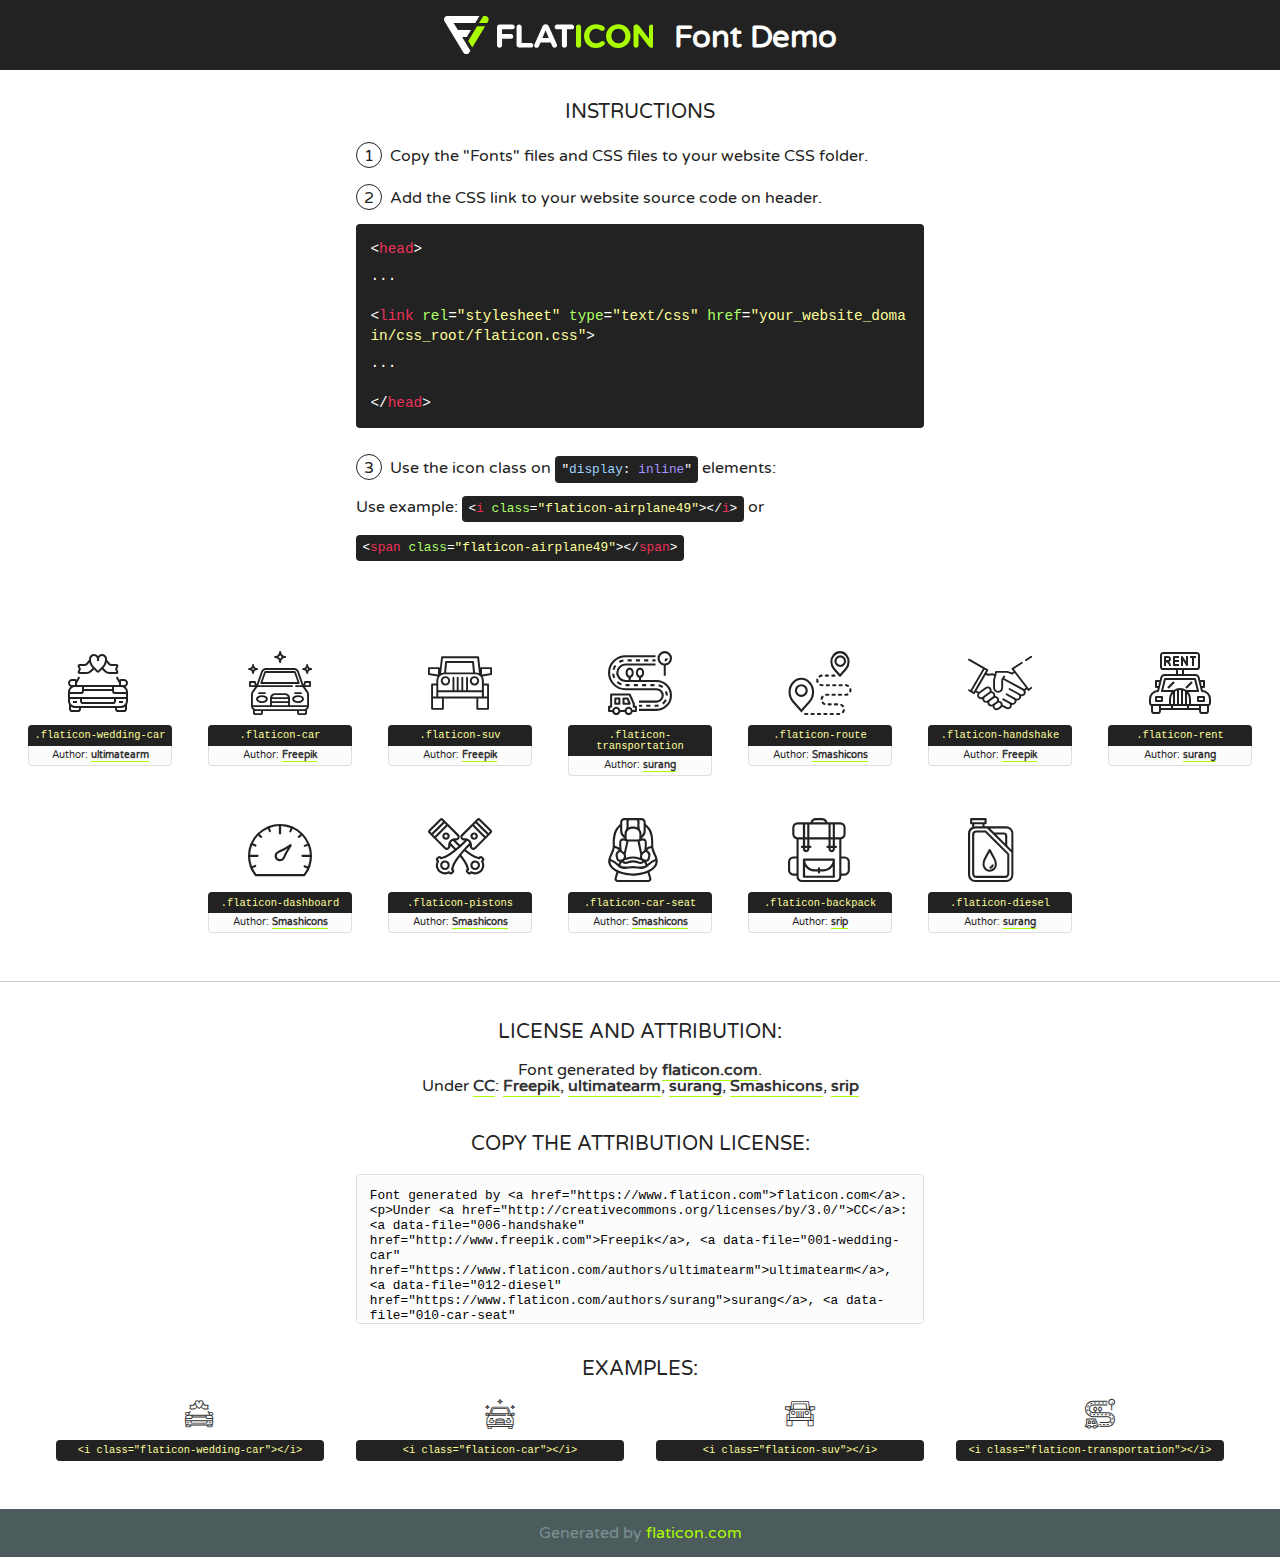
<file: Porsche/fonts/flaticon/font/flaticon.html>
<!DOCTYPE html>
<!--
  Flaticon icon font: Flaticon
  Creation date: 29/10/2019 06:11
-->
<html>
<!DOCTYPE html>
<html>

<head>
    <title>Flaticon WebFont</title>
    <link href="http://fonts.googleapis.com/css?family=Varela+Round" rel="stylesheet" type="text/css" />
    <link rel="stylesheet" type="text/css" href="flaticon.css">
    <meta charset="UTF-8">
    <style>
    html, body, div, span, applet, object, iframe,
    h1, h2, h3, h4, h5, h6, p, blockquote, pre,
    a, abbr, acronym, address, big, cite, code,
    del, dfn, em, img, ins, kbd, q, s, samp,
    small, strike, strong, sub, sup, tt, var,
    b, u, i, center,
    dl, dt, dd, ol, ul, li,
    fieldset, form, label, legend,
    table, caption, tbody, tfoot, thead, tr, th, td,
    article, aside, canvas, details, embed, 
    figure, figcaption, footer, header, hgroup, 
    menu, nav, output, ruby, section, summary,
    time, mark, audio, video {
        margin: 0;
        padding: 0;
        border: 0;
        font-size: 100%;
        font: inherit;
        vertical-align: baseline;
    }
    /* HTML5 display-role reset for older browsers */
    article, aside, details, figcaption, figure, 
    footer, header, hgroup, menu, nav, section {
        display: block;
    }
    body {
        line-height: 1;
    }
    ol, ul {
        list-style: none;
    }
    blockquote, q {
        quotes: none;
    }
    blockquote:before, blockquote:after,
    q:before, q:after {
        content: '';
        content: none;
    }
    table {
        border-collapse: collapse;
        border-spacing: 0;
    }
    body {
        font-family: 'Varela Round', Helvetica, Arial, sans-serif;
        font-size: 16px;
        color: #222;
    }
    a {
        color: #333;
        border-bottom: 1px solid #a9fd00;
        font-weight: bold;
        text-decoration: none;
    }
    * {
        -moz-box-sizing: border-box;
        -webkit-box-sizing: border-box;
        box-sizing: border-box;
        margin: 0;
        padding: 0;
    }
    [class^="flaticon-"]:before, [class*=" flaticon-"]:before, [class^="flaticon-"]:after, [class*=" flaticon-"]:after {
        font-family: Flaticon;
        font-size: 30px;
        font-style: normal;
        margin-left: 20px;
        color: #333;
    }
    .wrapper {
        max-width: 600px;
        margin: auto;
        padding: 0 1em;
    }
    .title {
        font-size: 1.25em;
        text-align: center;
        margin-bottom: 1em;
        text-transform: uppercase;
    }
    header {
        text-align: center;
        background-color: #222;
        color: #fff;
        padding: 1em;
    }
    header .logo {
        width: 210px;
        height: 38px;
        display: inline-block;
        vertical-align: middle;
        margin-right: 1em;
        border: none;
    }
    header strong {
        font-size: 1.95em;
        font-weight: bold;
        vertical-align: middle;
        margin-top: 5px;
        display: inline-block;
    }
    .demo {
        margin: 2em auto;
        line-height: 1.25em;
    }
    .demo ul li {
        margin-bottom: 1em;
    }
    .demo ul li .num {
        color: #222;
        border-radius: 20px;
        display: inline-block;
        width: 26px;
        padding: 3px;
        height: 26px;
        text-align: center;
        margin-right: 0.5em;
        border: 1px solid #222;
    }
    .demo ul li code {
        background-color: #222;
        border-radius: 4px;
        padding: 0.25em 0.5em;
        display: inline-block;
        color: #fff;
        font-family: Consolas,Monaco,Lucida Console,Liberation Mono,DejaVu Sans Mono,Bitstream Vera Sans Mono,Courier New, monospace;
        font-weight: lighter;
        margin-top: 1em;
        font-size: 0.8em;
        word-break: break-all;
    }
    .demo ul li code.big {
        padding: 1em;
        font-size: 0.9em;
    }
    .demo ul li code .red {
        color: #EF3159;
    }
    .demo ul li code .green {
        color: #ACFF65;
    }
    .demo ul li code .yellow {
        color: #FFFF99;
    }
    .demo ul li code .blue {
        color: #99D3FF;
    }
    .demo ul li code .purple {
        color: #A295FF;
    }
    .demo ul li code .dots {
        margin-top: 0.5em;
        display: block;
    }
    #glyphs {
        border-bottom: 1px solid #ccc;
        padding: 2em 0;
        text-align: center;
    }
    .glyph {
        display: inline-block;
        width: 9em;
        margin: 1em;
        text-align: center;
        vertical-align: top;
        background: #FFF;
    }
    .glyph .glyph-icon {
        padding: 10px;
        display: block;
        font-family:"Flaticon";
        font-size: 64px;
        line-height: 1;
    }
    .glyph .glyph-icon:before {
        font-size: 64px;
        color: #222;
        margin-left: 0;
    }
    .class-name {
        font-size: 0.65em;
        background-color: #222;
        color: #fff;
        border-radius: 4px 4px 0 0;
        padding: 0.5em;
        color: #FFFF99;
        font-family: Consolas,Monaco,Lucida Console,Liberation Mono,DejaVu Sans Mono,Bitstream Vera Sans Mono,Courier New, monospace;
    }
    .author-name {
        font-size: 0.6em;
        background-color: #fcfcfd;
        border: 1px solid #DEDEE4;
        border-top: 0;
        border-radius: 0 0 4px 4px;
        padding: 0.5em;
    }
    .class-name:last-child {
        font-size: 10px;
        color:#888;
    }
    .class-name:last-child a {
        font-size: 10px;
        color:#555;
    }
    .class-name:last-child a:hover {
        color:#a9fd00;
    }
    .glyph > input {
        display: block;
        width: 100px;
        margin: 5px auto;
        text-align: center;
        font-size: 12px;
        cursor: text;
    }
    .glyph > input.icon-input {
        font-family:"Flaticon";
        font-size: 16px;
        margin-bottom: 10px;
    }
    .attribution .title {
        margin-top: 2em;
    }
    .attribution textarea {
        background-color: #fcfcfd;
        padding: 1em;
        border: none;
        box-shadow: none;
        border: 1px solid #DEDEE4;
        border-radius: 4px;
        resize: none;
        width: 100%;
        height: 150px;
        font-size: 0.8em;
        font-family: Consolas,Monaco,Lucida Console,Liberation Mono,DejaVu Sans Mono,Bitstream Vera Sans Mono,Courier New, monospace;
        -webkit-appearance: none;
    }
    .iconsuse {
        margin: 2em auto;
        text-align: center;
        max-width: 1200px;
    }
    .iconsuse:after {
        content: '';
        display: table;
        clear: both;
    }
    .iconsuse .image {
        float: left;
        width: 25%;
        padding: 0 1em;
    }
    .iconsuse .image p {
        margin-bottom: 1em;
    }
    .iconsuse .image span {
        display: block;
        font-size: 0.65em;
        background-color: #222;
        color: #fff;
        border-radius: 4px;
        padding: 0.5em;
        color: #FFFF99;
        margin-top: 1em;
        font-family: Consolas,Monaco,Lucida Console,Liberation Mono,DejaVu Sans Mono,Bitstream Vera Sans Mono,Courier New, monospace;
    }
    #footer {
        text-align: center;
        background-color: #4C5B5C;
        color: #7c9192;
        padding: 1em;
    }
    #footer a {
        border: none;
        color: #a9fd00;
        font-weight: normal;
    }
    @media (max-width: 960px) {
        .iconsuse .image {
            width: 50%;
        }
    }
    @media (max-width: 560px) {
        .iconsuse .image {
            width: 100%;
        }
    }
    </style>
</head>

<body class="characters-off">

    <header>
        <a href="https://www.flaticon.com" target="_blank" class="logo">
            <svg version="1.1" xmlns="http://www.w3.org/2000/svg" xmlns:xlink="http://www.w3.org/1999/xlink" xmlns:a="http://ns.adobe.com/AdobeSVGViewerExtensions/3.0/" viewBox="0 0 560.875 102.036" enable-background="new 0 0 560.875 102.036" xml:space="preserve">
                <defs>
                </defs>
                <g>
                    <g class="letters">
                        <path fill="#ffffff" d="M141.596,29.675c0-3.777,2.985-6.767,6.764-6.767h34.438c3.426,0,6.15,2.728,6.15,6.15
                        c0,3.43-2.724,6.149-6.15,6.149h-27.674v13.091h23.719c3.429,0,6.151,2.724,6.151,6.15c0,3.43-2.723,6.149-6.151,6.149h-23.719
                        v17.574c0,3.773-2.986,6.761-6.764,6.761c-3.779,0-6.764-2.989-6.764-6.761V29.675z"></path>
                        <path fill="#ffffff" d="M193.844,29.149c0-3.781,2.985-6.767,6.764-6.767c3.776,0,6.763,2.985,6.763,6.767v42.957h25.039
                        c3.426,0,6.149,2.726,6.149,6.153c0,3.425-2.723,6.15-6.149,6.15h-31.802c-3.779,0-6.764-2.986-6.764-6.768V29.149z"></path>
                        <path fill="#ffffff" d="M241.891,75.71l21.438-48.407c1.492-3.341,4.215-5.357,7.906-5.357h0.792
                        c3.686,0,6.323,2.017,7.815,5.357l21.439,48.407c0.436,0.967,0.701,1.845,0.701,2.723c0,3.602-2.809,6.501-6.414,6.501
                        c-3.161,0-5.269-1.845-6.499-4.655l-4.132-9.661h-27.059l-4.301,10.102c-1.144,2.631-3.426,4.214-6.237,4.214
                        c-3.517,0-6.24-2.81-6.24-6.325C241.1,77.64,241.451,76.677,241.891,75.71z M279.932,58.666l-8.521-20.297l-8.526,20.297H279.932
                        z"></path>
                        <path fill="#ffffff" d="M314.864,35.387H301.86c-3.429,0-6.239-2.813-6.239-6.238c0-3.429,2.811-6.24,6.239-6.24h39.533
                        c3.426,0,6.237,2.811,6.237,6.24c0,3.425-2.811,6.238-6.237,6.238h-13.001v42.785c0,3.773-2.99,6.761-6.764,6.761
                        c-3.779,0-6.764-2.989-6.764-6.761V35.387z"></path>
                        <path fill="#A9FD00" d="M352.615,29.149c0-3.781,2.985-6.767,6.767-6.767c3.774,0,6.761,2.985,6.761,6.767v49.024
                        c0,3.773-2.987,6.761-6.761,6.761c-3.781,0-6.767-2.989-6.767-6.761V29.149z"></path>
                        <path fill="#A9FD00" d="M374.132,53.836v-0.179c0-17.481,13.178-31.801,32.065-31.801c9.22,0,15.459,2.458,20.557,6.238
                        c1.402,1.054,2.637,2.985,2.637,5.357c0,3.692-2.985,6.59-6.681,6.59c-1.845,0-3.071-0.702-4.044-1.319
                        c-3.776-2.813-7.729-4.393-12.562-4.393c-10.364,0-17.831,8.611-17.831,19.154v0.173c0,10.542,7.291,19.329,17.831,19.329
                        c5.715,0,9.492-1.756,13.359-4.834c1.049-0.874,2.458-1.491,4.039-1.491c3.429,0,6.325,2.813,6.325,6.236
                        c0,2.106-1.056,3.78-2.282,4.834c-5.539,4.834-12.036,7.733-21.878,7.733C387.572,85.464,374.132,71.493,374.132,53.836z"></path>
                        <path fill="#A9FD00" d="M433.009,53.836v-0.179c0-17.481,13.79-31.801,32.766-31.801c18.981,0,32.592,14.143,32.592,31.628v0.173
                        c0,17.483-13.785,31.807-32.769,31.807C446.625,85.464,433.009,71.32,433.009,53.836z M484.224,53.836v-0.179
                        c0-10.539-7.725-19.326-18.626-19.326c-10.893,0-18.449,8.611-18.449,19.154v0.173c0,10.542,7.73,19.329,18.626,19.329
                        C476.676,72.986,484.224,64.378,484.224,53.836z"></path>
                        <path fill="#A9FD00" d="M506.233,29.321c0-3.774,2.99-6.763,6.767-6.763h1.401c3.252,0,5.183,1.583,7.029,3.953l26.093,34.265
                        V29.059c0-3.692,2.99-6.677,6.681-6.677c3.683,0,6.671,2.985,6.671,6.677v48.934c0,3.78-2.987,6.765-6.764,6.765h-0.436
                        c-3.257,0-5.188-1.581-7.034-3.953l-27.056-35.492v32.944c0,3.687-2.985,6.676-6.678,6.676c-3.683,0-6.673-2.989-6.673-6.676
                        V29.321z"></path>
                    </g>
                    <g class="insignia">
                        <path fill="#ffffff" d="M48.372,56.137h12.517l11.156-18.537H37.186L25.688,18.539h57.825L94.668,0H9.271
                        C5.925,0,2.842,1.801,1.198,4.716c-1.644,2.907-1.593,6.482,0.134,9.343l50.38,83.501c1.678,2.781,4.689,4.476,7.938,4.476
                        c3.246,0,6.257-1.695,7.935-4.476l2.898-4.804L48.372,56.137z"></path>
                        <g class="i">
                            <path fill="#A9FD00" d="M93.575,18.539h0.031v0.004l21.652,0.004l2.705-4.488c1.727-2.861,1.778-6.436,0.133-9.343
                            C116.454,1.801,113.371,0,110.026,0h-5.294L93.575,18.539z"></path>
                            <polygon fill="#A9FD00" points="88.291,27.356 64.725,66.486 75.519,84.404 109.942,27.356"></polygon>
                        </g>
                    </g>
                </g>
            </svg>
        </a>
        <strong>Font Demo</strong>
    </header>


    <section class="demo wrapper">

        <p class="title">Instructions</p>

        <ul>
            <li>
                <span class="num">1</span>Copy the "Fonts" files and CSS files to your website CSS folder.
            </li>
            <li>
                <span class="num">2</span>Add the CSS link to your website source code on header.
                <code class="big">
                    &lt;<span class="red">head</span>&gt;
                    <br/><span class="dots">...</span>
                    <br/>&lt;<span class="red">link</span> <span class="green">rel</span>=<span class="yellow">"stylesheet"</span> <span class="green">type</span>=<span class="yellow">"text/css"</span> <span class="green">href</span>=<span class="yellow">"your_website_domain/css_root/flaticon.css"</span>&gt;
                    <br/><span class="dots">...</span>
                    <br/>&lt;/<span class="red">head</span>&gt;
                </code>
            </li>

            <li>
                <p>
                    <span class="num">3</span>Use the icon class on <code>"<span class="blue">display</span>:<span class="purple"> inline</span>"</code> elements:
                    <br />
                    Use example: <code>&lt;<span class="red">i</span> <span class="green">class</span>=<span class="yellow">&quot;flaticon-airplane49&quot;</span>&gt;&lt;/<span class="red">i</span>&gt;</code> or <code>&lt;<span class="red">span</span> <span class="green">class</span>=<span class="yellow">&quot;flaticon-airplane49&quot;</span>&gt;&lt;/<span class="red">span</span>&gt;</code>
            </li>
        </ul>

    </section>




   <section id="glyphs">          
    
      
        <div class="glyph"><div class="glyph-icon flaticon-wedding-car"></div>
            <div class="class-name">.flaticon-wedding-car</div>
            <div class="author-name">Author: <a data-file="001-wedding-car" href="https://www.flaticon.com/authors/ultimatearm">ultimatearm</a> </div> 
        </div>        
        
        <div class="glyph"><div class="glyph-icon flaticon-car"></div>
            <div class="class-name">.flaticon-car</div>
            <div class="author-name">Author: <a data-file="002-car" href="http://www.freepik.com">Freepik</a> </div> 
        </div>        
        
        <div class="glyph"><div class="glyph-icon flaticon-suv"></div>
            <div class="class-name">.flaticon-suv</div>
            <div class="author-name">Author: <a data-file="003-suv" href="http://www.freepik.com">Freepik</a> </div> 
        </div>        
        
        <div class="glyph"><div class="glyph-icon flaticon-transportation"></div>
            <div class="class-name">.flaticon-transportation</div>
            <div class="author-name">Author: <a data-file="004-transportation" href="https://www.flaticon.com/authors/surang">surang</a> </div> 
        </div>        
        
        <div class="glyph"><div class="glyph-icon flaticon-route"></div>
            <div class="class-name">.flaticon-route</div>
            <div class="author-name">Author: <a data-file="005-route" href="https://www.flaticon.com/authors/smashicons">Smashicons</a> </div> 
        </div>        
        
        <div class="glyph"><div class="glyph-icon flaticon-handshake"></div>
            <div class="class-name">.flaticon-handshake</div>
            <div class="author-name">Author: <a data-file="006-handshake" href="http://www.freepik.com">Freepik</a> </div> 
        </div>        
        
        <div class="glyph"><div class="glyph-icon flaticon-rent"></div>
            <div class="class-name">.flaticon-rent</div>
            <div class="author-name">Author: <a data-file="007-rent" href="https://www.flaticon.com/authors/surang">surang</a> </div> 
        </div>        
        
        <div class="glyph"><div class="glyph-icon flaticon-dashboard"></div>
            <div class="class-name">.flaticon-dashboard</div>
            <div class="author-name">Author: <a data-file="008-dashboard" href="https://www.flaticon.com/authors/smashicons">Smashicons</a> </div> 
        </div>        
        
        <div class="glyph"><div class="glyph-icon flaticon-pistons"></div>
            <div class="class-name">.flaticon-pistons</div>
            <div class="author-name">Author: <a data-file="009-pistons" href="https://www.flaticon.com/authors/smashicons">Smashicons</a> </div> 
        </div>        
        
        <div class="glyph"><div class="glyph-icon flaticon-car-seat"></div>
            <div class="class-name">.flaticon-car-seat</div>
            <div class="author-name">Author: <a data-file="010-car-seat" href="https://www.flaticon.com/authors/smashicons">Smashicons</a> </div> 
        </div>        
        
        <div class="glyph"><div class="glyph-icon flaticon-backpack"></div>
            <div class="class-name">.flaticon-backpack</div>
            <div class="author-name">Author: <a data-file="011-backpack" href="https://www.flaticon.com/authors/srip">srip</a> </div> 
        </div>        
        
        <div class="glyph"><div class="glyph-icon flaticon-diesel"></div>
            <div class="class-name">.flaticon-diesel</div>
            <div class="author-name">Author: <a data-file="012-diesel" href="https://www.flaticon.com/authors/surang">surang</a> </div> 
        </div>        
        

    </section>



    <section class="attribution wrapper"   style="text-align:center;">

      <div class="title">License and attribution:</div><div class="attrDiv">Font generated by <a href="https://www.flaticon.com">flaticon.com</a>. <div><p>Under <a href="http://creativecommons.org/licenses/by/3.0/">CC</a>: <a data-file="006-handshake" href="http://www.freepik.com">Freepik</a>, <a data-file="001-wedding-car" href="https://www.flaticon.com/authors/ultimatearm">ultimatearm</a>, <a data-file="012-diesel" href="https://www.flaticon.com/authors/surang">surang</a>, <a data-file="010-car-seat" href="https://www.flaticon.com/authors/smashicons">Smashicons</a>, <a data-file="011-backpack" href="https://www.flaticon.com/authors/srip">srip</a></p>  </div>
      </div>
      <div class="title">Copy the Attribution License:</div>

    <textarea onclick="this.focus();this.select();">Font generated by &lt;a href=&quot;https://www.flaticon.com&quot;&gt;flaticon.com&lt;/a&gt;. <p>Under <a href="http://creativecommons.org/licenses/by/3.0/">CC</a>: <a data-file="006-handshake" href="http://www.freepik.com">Freepik</a>, <a data-file="001-wedding-car" href="https://www.flaticon.com/authors/ultimatearm">ultimatearm</a>, <a data-file="012-diesel" href="https://www.flaticon.com/authors/surang">surang</a>, <a data-file="010-car-seat" href="https://www.flaticon.com/authors/smashicons">Smashicons</a>, <a data-file="011-backpack" href="https://www.flaticon.com/authors/srip">srip</a></p>  
     </textarea>

    </section>

    <section class="iconsuse">

          <div class="title">Examples:</div>            
             
            <div class="image">
                <p>
                    <i class="glyph-icon flaticon-wedding-car"></i> 
                    <span>&lt;i class=&quot;flaticon-wedding-car&quot;&gt;&lt;/i&gt;</span>
                </p>
            </div>
            
            <div class="image">
                <p>
                    <i class="glyph-icon flaticon-car"></i> 
                    <span>&lt;i class=&quot;flaticon-car&quot;&gt;&lt;/i&gt;</span>
                </p>
            </div>
            
            <div class="image">
                <p>
                    <i class="glyph-icon flaticon-suv"></i> 
                    <span>&lt;i class=&quot;flaticon-suv&quot;&gt;&lt;/i&gt;</span>
                </p>
            </div>
            
            <div class="image">
                <p>
                    <i class="glyph-icon flaticon-transportation"></i> 
                    <span>&lt;i class=&quot;flaticon-transportation&quot;&gt;&lt;/i&gt;</span>
                </p>
            </div>
                       
        </div>
                            
    </section>

<div id="footer">
    <div>Generated by <a href="https://www.flaticon.com">flaticon.com</a>
    </div>
</div>



</body>
</html>
</file>
<file: Porsche/fonts/flaticon/font/flaticon.css>
/*
  	Flaticon icon font: Flaticon
  	Creation date: 29/10/2019 06:11
  	*/

@font-face {
  font-family: "Flaticon";
  src: url("./Flaticon.eot");
  src: url("./Flaticon.eot?#iefix") format("embedded-opentype"),
       url("./Flaticon.woff2") format("woff2"),
       url("./Flaticon.woff") format("woff"),
       url("./Flaticon.ttf") format("truetype"),
       url("./Flaticon.svg#Flaticon") format("svg");
  font-weight: normal;
  font-style: normal;
}

@media screen and (-webkit-min-device-pixel-ratio:0) {
  @font-face {
    font-family: "Flaticon";
    src: url("./Flaticon.svg#Flaticon") format("svg");
  }
}

[class^="flaticon-"]:before, [class*=" flaticon-"]:before,
[class^="flaticon-"]:after, [class*=" flaticon-"]:after {   
  font-family: Flaticon;
        font-size: 20px;
font-style: normal;
margin-left: 20px;
}

.flaticon-wedding-car:before { content: "\f100"; }
.flaticon-car:before { content: "\f101"; }
.flaticon-suv:before { content: "\f102"; }
.flaticon-transportation:before { content: "\f103"; }
.flaticon-route:before { content: "\f104"; }
.flaticon-handshake:before { content: "\f105"; }
.flaticon-rent:before { content: "\f106"; }
.flaticon-dashboard:before { content: "\f107"; }
.flaticon-pistons:before { content: "\f108"; }
.flaticon-car-seat:before { content: "\f109"; }
.flaticon-backpack:before { content: "\f10a"; }
.flaticon-diesel:before { content: "\f10b"; }
</file>
